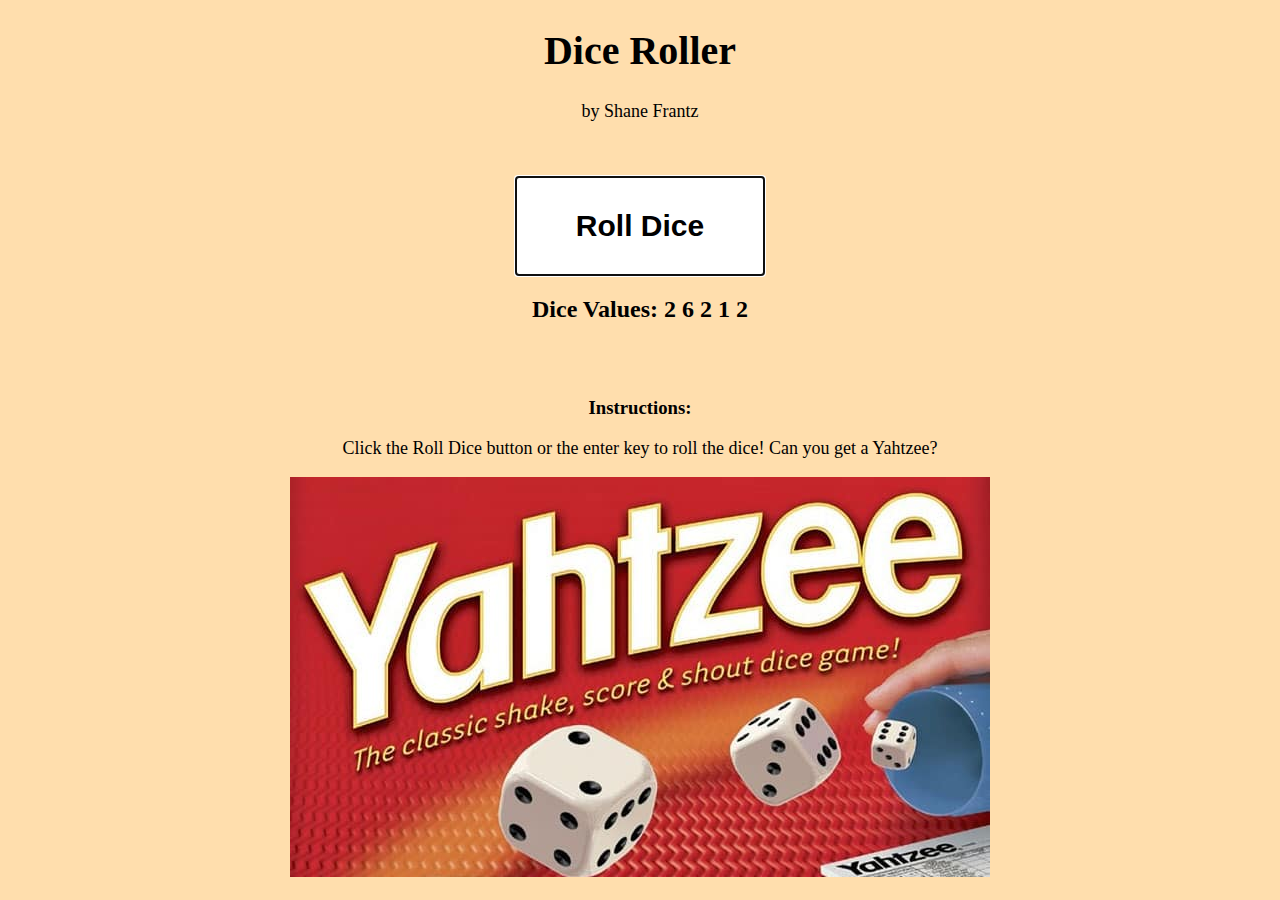
<file: index.html>
<!--

 Author: Shane Frantz

 Class:  Software Engineering

 Project: Sprint 2 / Dice Roller

 Description: This is the HTML for my Dice Roller application (to be submitted with Lab #2)

-->
<!DOCTYPE html>
<html lang="en">
    <meta charset="utf-8"/>
        <script type="text/javascript" src="DiceRoller.js"></script>
        <link rel="stylesheet" href="styles.css">
        <title>Dice Roller</title>
    <body onload="rollDice()">
        <h1>Dice Roller</h1>
        <p>by Shane Frantz</p>
        <br></br>
        <button type="button" id="rollButton" onclick="rollDice();" autofocus>Roll Dice</button>
        <!--text to be edited upon clicking the rollButton-->
        <h2 id="diceText"></h2>
        <br></br>
        <h3>Instructions:</h3>
        <p>Click the Roll Dice button or the enter key to roll the dice! Can you get a Yahtzee?</p>
    </body>
    <img src="yahtzee.jpg">
</html>
</file>
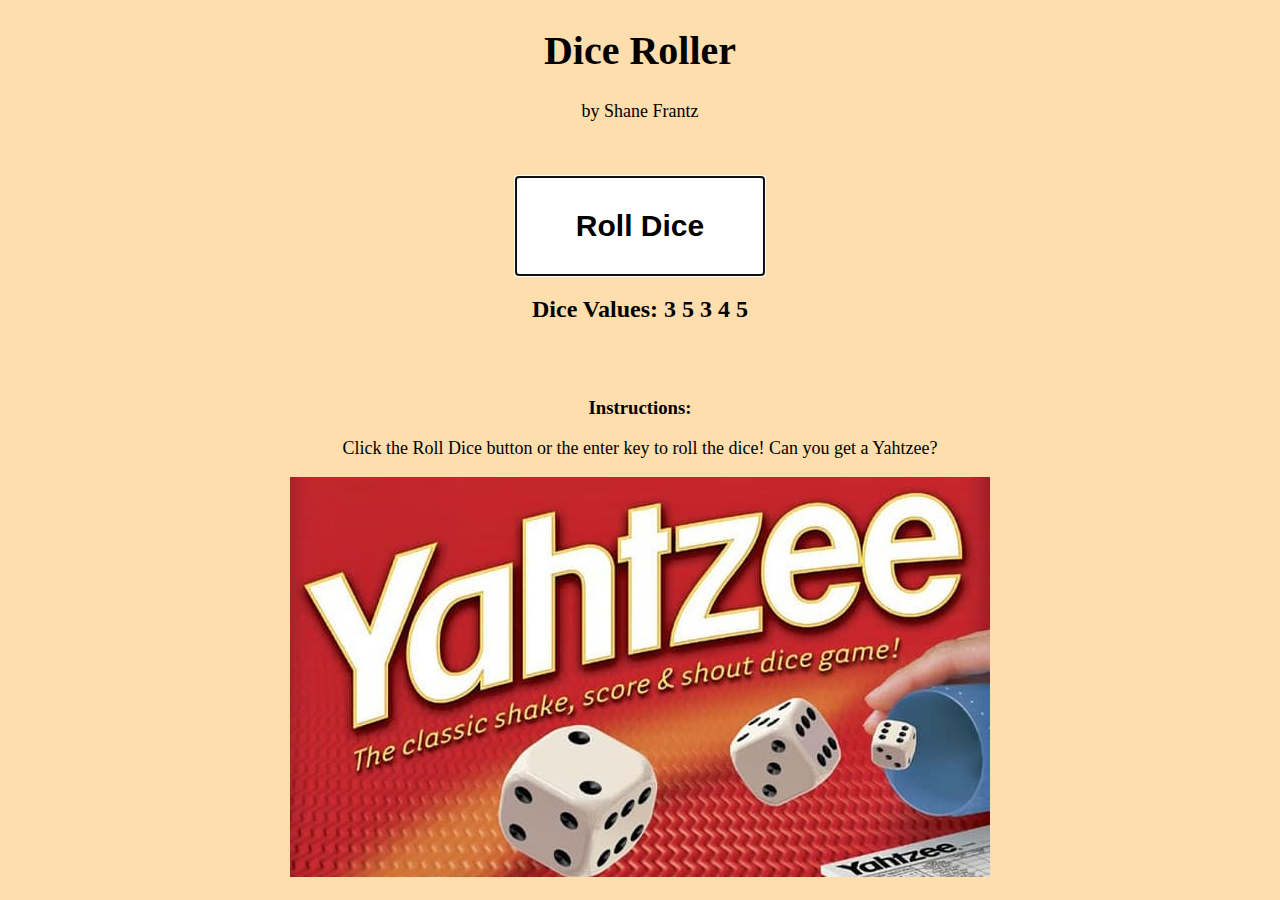
<file: DiceRoller.html>
<!--

 Author: Shane Frantz

 Class:  Software Engineering

 Project: Sprint 2 / Dice Roller

 Description: This is the HTML for my Dice Roller application (to be submitted with Lab #2)

-->
<!DOCTYPE html>
<html lang="en">
    <meta charset="utf-8"/>
        <script type="text/javascript" src="DiceRoller.js"></script>
        <link rel="stylesheet" href="styles.css">
    </head>
    <body onload="rollDice()">
        <h1>Dice Roller</h1>
        <p>by Shane Frantz</p>
        <br></br>
        <button type="button" id="rollButton" onclick="rollDice();" autofocus>Roll Dice</button>
        <!--text to be edited upon clicking the rollButton-->
        <h2 id="diceText"></h2>
        <br></br>
        <h3>Instructions:</h3>
        <p>Click the Roll Dice button or the enter key to roll the dice! Can you get a Yahtzee?</p>
    </body>
    <img src="yahtzee.jpg">
</html>
</file>
<file: styles.css>
* {
    text-align: center;
    background-color: navajowhite;
}

h1 {
    font-size: 40px;
}

p {
    font-size: 18px;
}

button {
    font-weight: bold;
    font-size: 30px;
    background-color: white;
    height: 100px;
    width: 250px;
}
</file>
